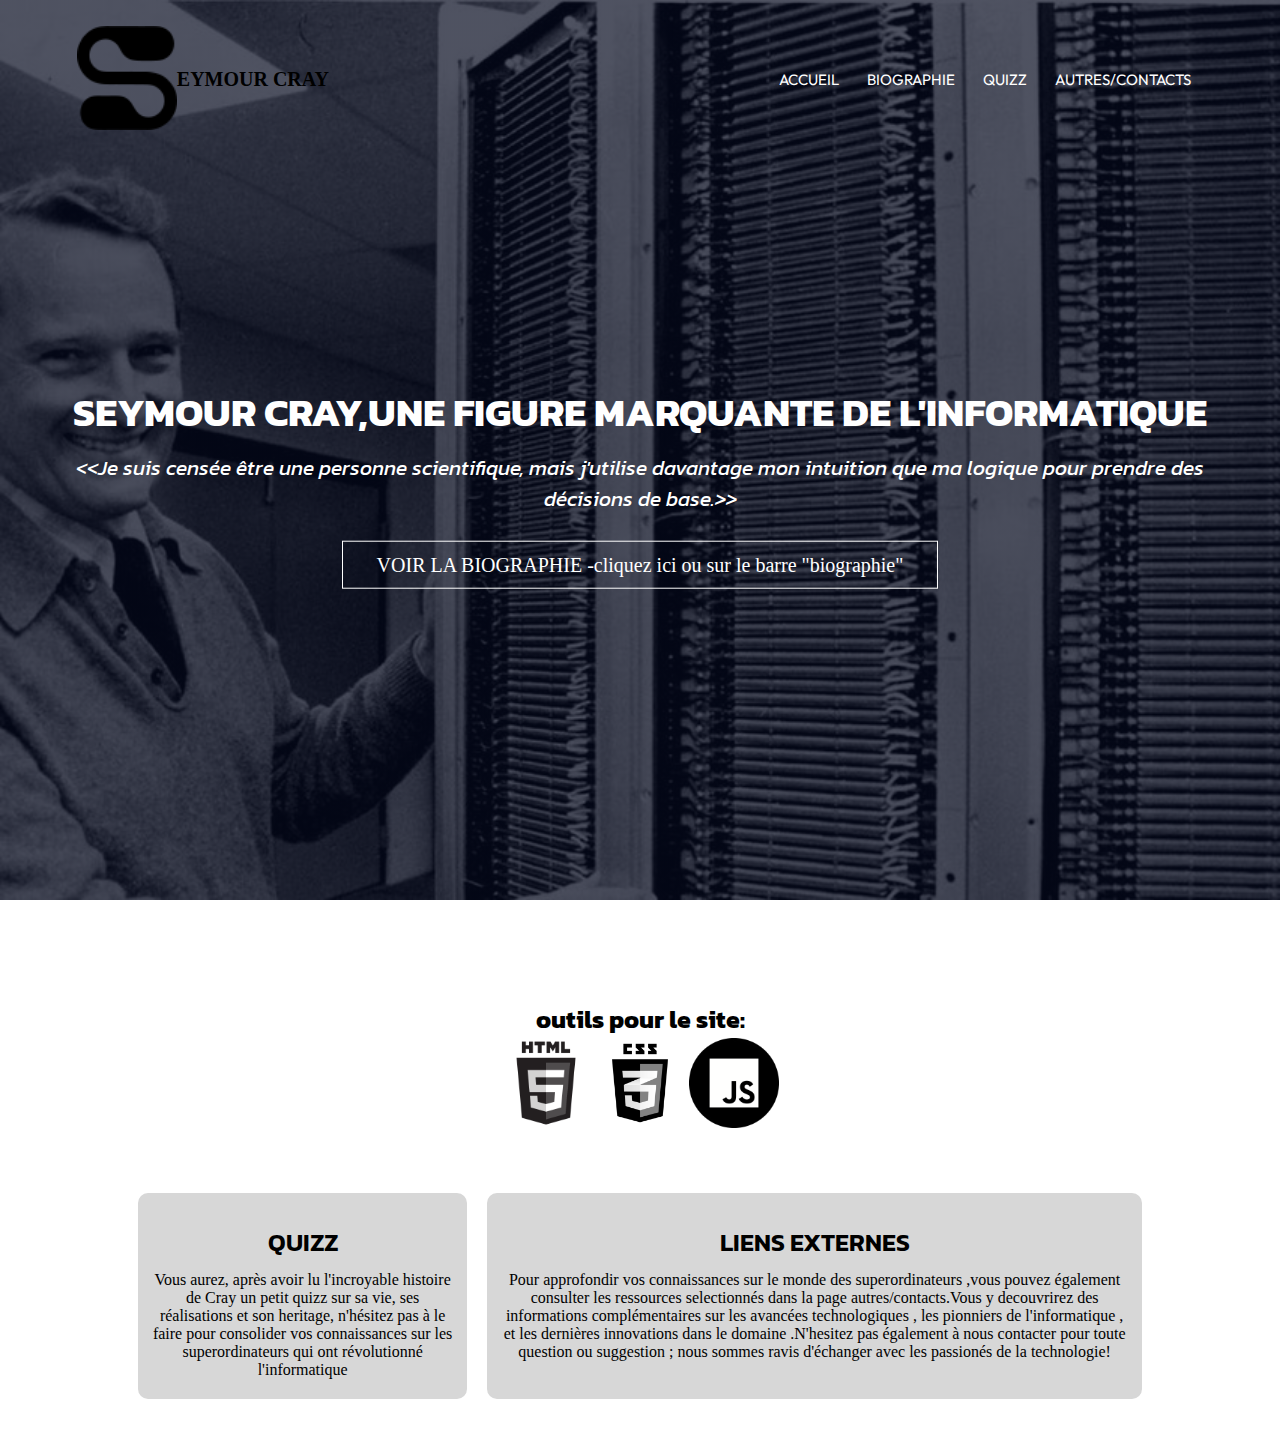
<file: HTML/index.html>
<!DOCTYPE html>
<html lang="fr">
<head>
    <meta charset="UTF-8">
    <meta name="projetHTML" content="ce projet parle de l'histoire de seymour cray , une figure marquante de l'informatique notamment dans la creation de superordinateurs...,initial-scale = 1.0">
    <title>ProjetHTML</title>
    <link rel="stylesheet" href = "projet.css">
    <link rel="preconnect" href="https://fonts.googleapis.com">
<link rel="preconnect" href="https://fonts.gstatic.com" crossorigin>
<link href="https://fonts.googleapis.com/css2?family=Edu+AU+VIC+WA+NT+Pre:wght@400..700&family=Libre+Franklin:ital,wght@0,100..900;1,100..900&family=Outfit:wght@100..900&display=swap" rel="stylesheet">

<link href="https://fonts.googleapis.com/css2?family=Edu+AU+VIC+WA+NT+Pre:wght@400..700&family=Kanit:ital,wght@0,100;0,200;0,300;0,400;0,500;0,600;0,700;0,800;0,900;1,100;1,200;1,300;1,400;1,500;1,600;1,700;1,800;1,900&family=Libre+Franklin:ital,wght@0,100..900;1,100..900&family=Outfit:wght@100..900&display=swap" rel="stylesheet">
    <section class ="accueil">
        <nav>
            <a href ="accueil.html"><img src = "imagesCW/seymourCraylogo3.png" alt ="Logo"></a>
            <span><strong>EYMOUR CRAY</strong></span>
            

            <div class ="liens-nav">
                <ul id = 1>
                    <li><a href="">ACCUEIL</a></li>
                    <li><a href="biographie.html">BIOGRAPHIE</a></li>
                    <li><a href="quizz.html">QUIZZ</a></li>
                    <li><a href="autres.html">AUTRES/CONTACTS</a></li>
                </ul>
        </div>
        </nav>
        <div class ="texte-accueil">
            <h1>SEYMOUR CRAY,UNE FIGURE MARQUANTE DE L'INFORMATIQUE</h1>
    
            <p>&lt;&lt;Je suis censée être une personne scientifique, mais j'utilise davantage mon intuition que ma logique pour prendre des décisions de base.&gt&gt;</p>
            <a href= "biographie.html" class ="bouton-biographie">VOIR LA BIOGRAPHIE -cliquez ici ou sur le barre "biographie"</a>
        </div>

  <!---pour faire la couleur gris , on a #D7D7D7/ gris fonce 454545 -->
    </section>

    <section class = "bas-de-page">
        <h5>outils pour le site: </h5>
        <img  class ="tailleimg" src = "imagesCW/htmlLogo2png.png" alt = "Logo HTML">
        <img  class ="tailleimg" src = "imagesCW/csslogo.png" alt = "Logo CSS">
        <img class = "tailleimg" src = "imagesCW/e6bb40d6dbafb38155c4c4077c3901e9.png" alt = "Logo JAVASCRIPT">
        
            <div class = "lignes">
                <div class ="colonnes">
                    <h3>QUIZZ</h3>
                    <p>Vous aurez, après avoir lu l'incroyable histoire de Cray un 
                    petit quizz sur sa vie, ses réalisations et son heritage, n'hésitez
                pas à le faire pour consolider vos connaissances sur les superordinateurs
            qui ont révolutionné l'informatique </p>
                </div>
                <div class ="colonnes">
                <h3>LIENS EXTERNES</h3>
                    <p>Pour approfondir vos connaissances sur le monde des superordinateurs ,vous pouvez également consulter les ressources selectionnés dans la page autres/contacts.Vous y decouvrirez des informations complémentaires sur les avancées technologiques , les pionniers de l'informatique , et les dernières innovations dans le domaine .N'hesitez pas également à nous contacter pour toute question ou suggestion ; nous sommes ravis d'échanger avec les passionés de la technologie! </p>
                </div>
                
            </div>
    </section>
</body>
</html>
</file>
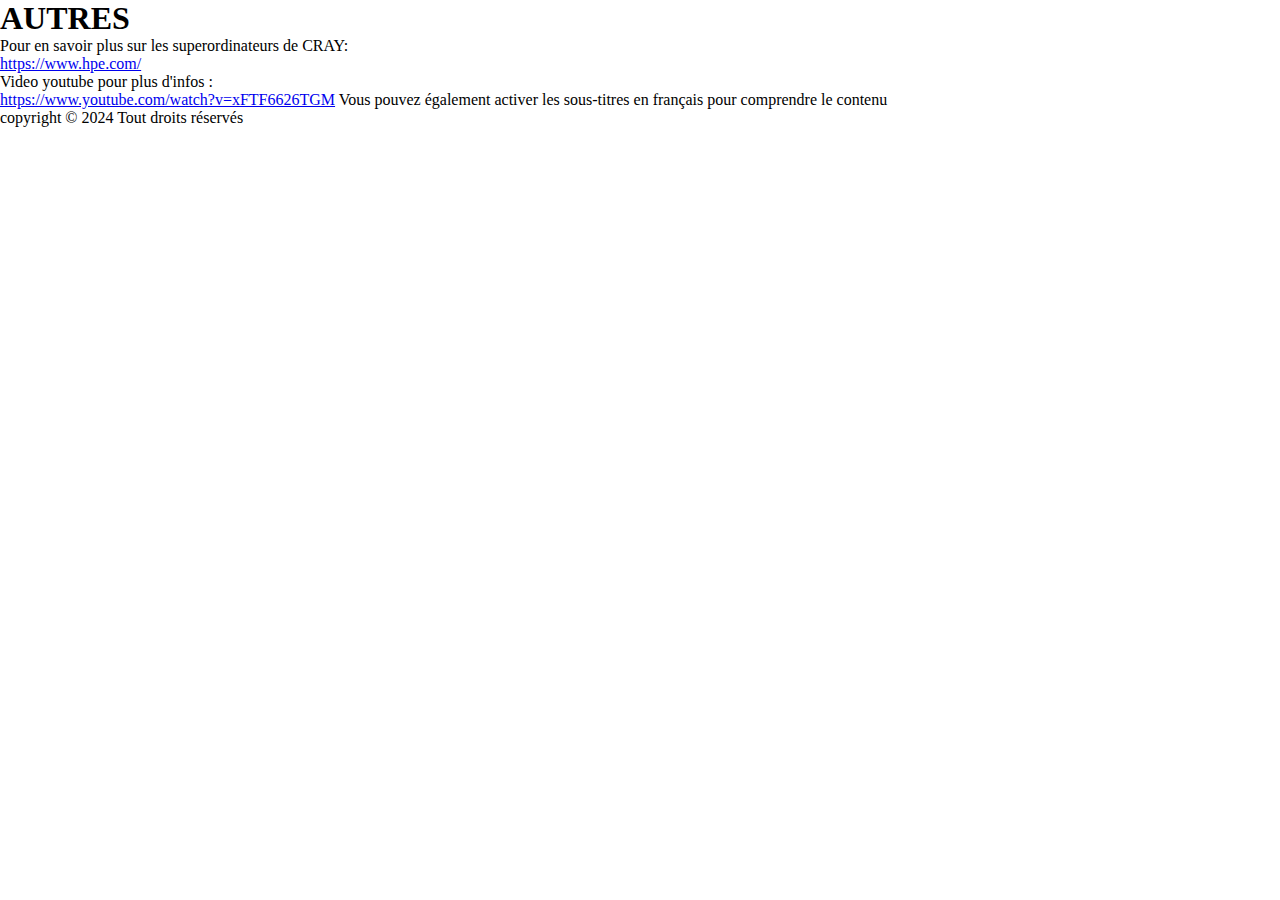
<file: HTML/autres.html>
<!DOCTYPE html>
<html lang="fr">
<head>
    <meta charset="UTF-8">
    <meta name="projetHTML" content="ce projet parle de l'histoire de seymour cray , une figure marquante de l'informatique notamment dans la creation de superordinateurs...,initial-scale = 1.0">
    <title>ProjetHTML</title>
    <link rel="stylesheet" href = "projet.css">
    <link rel="preconnect" href="https://fonts.googleapis.com">
<link rel="preconnect" href="https://fonts.gstatic.com" crossorigin>
<link href="https://fonts.googleapis.com/css2?family=Edu+AU+VIC+WA+NT+Pre:wght@400..700&family=Libre+Franklin:ital,wght@0,100..900;1,100..900&family=Outfit:wght@100..900&display=swap" rel="stylesheet">

<link href="https://fonts.googleapis.com/css2?family=Edu+AU+VIC+WA+NT+Pre:wght@400..700&family=Kanit:ital,wght@0,100;0,200;0,300;0,400;0,500;0,600;0,700;0,800;0,900;1,100;1,200;1,300;1,400;1,500;1,600;1,700;1,800;1,900&family=Libre+Franklin:ital,wght@0,100..900;1,100..900&family=Outfit:wght@100..900&display=swap" rel="stylesheet">

</head>

<body>

<h1>AUTRES</h1>
                <p>
                    <ul>
                        <li>Pour en savoir plus sur les superordinateurs de CRAY:</li>
                        
                <a href = "https://www.hpe.com/fr/fr/compute/hpc/cray.html#:~:text=PETITE%20ANECDOTE%20%3A%20Le%20Cray%2D1,de%20100%20km%20de%20c%C3%A2bles."target = _blank>https://www.hpe.com/</a>
                        
                        <li>Video youtube pour plus d'infos :</li>

                <a href = "https://www.youtube.com/watch?v=xFTF6626TGM" target = _blank>https://www.youtube.com/watch?v=xFTF6626TGM</a> 
                Vous pouvez également activer les sous-titres en français pour comprendre le contenu     
            

                    </ul>
            
                
        </p>
    </section>
            

        </main>

        <footer>
            
            <p>copyright &#169; 2024 Tout droits réservés </p>
        </footer>

    </p>

</body>
</file>
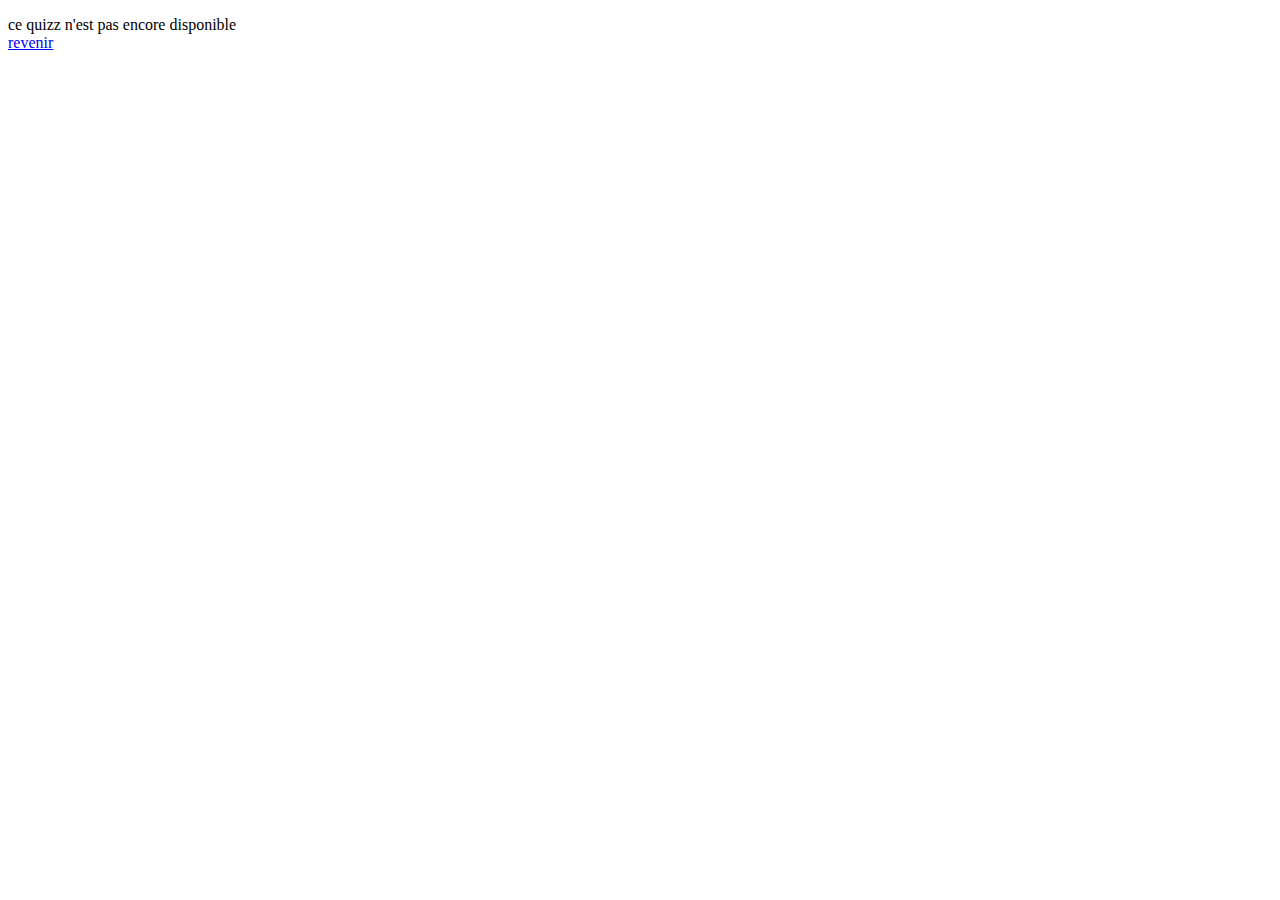
<file: HTML/quizz.html>
<!DOCTYPE html>
<html lang="en">
<head>
    <meta charset="UTF-8">
    <meta name="quizz HTML" content="width=device-width, initial-scale=1.0">
    <title>QUIZZ SUR SEYMOUR CRAY</title>
</head>
<body>
    <p>ce quizz n'est pas encore disponible <br/>
       <a href ="biographie.html">revenir</a>


    </p>

    
</body>
</html>
</file>
<file: HTML/projet.css>
@import url('https://fonts.googleapis.com/css2?family=Edu+AU+VIC+WA+NT+Pre:wght@400..700&family=Host+Grotesk:ital,wght@0,300..800;1,300..800&family=Kanit:ital,wght@0,100;0,200;0,300;0,400;0,600;0,700;0,800;0,900;1,100;1,200;1,300;1,400;1,500;1,700;1,800;1,900&family=Libre+Franklin:ital,wght@0,100..900;1,100..900&family=Outfit:wght@100..900&display=swap');

@import url('https://fonts.googleapis.com/css2?family=Edu+AU+VIC+WA+NT+Pre:wght@400..700&family=Host+Grotesk:ital,wght@0,300..800;1,300..800&family=Kanit:ital,wght@0,100;0,200;0,300;0,400;0,600;0,700;0,800;0,900;1,100;1,200;1,300;1,400;1,500;1,700;1,800;1,900&family=Libre+Franklin:ital,wght@0,100..900;1,100..900&family=Outfit:wght@100..900&family=Roboto:ital,wght@0,100;0,300;0,400;0,500;0,700;0,900;1,100;1,300;1,400;1,500;1,700;1,900&display=swap');


@import url('https://fonts.googleapis.com/css2?family=Edu+AU+VIC+WA+NT+Pre:wght@400..700&family=Host+Grotesk:ital,wght@0,300..800;1,300..800&family=Kanit:ital,wght@0,100;0,200;0,300;0,400;0,600;0,700;0,800;0,900;1,100;1,200;1,300;1,400;1,500;1,700;1,800;1,900&family=Libre+Franklin:ital,wght@0,100..900;1,100..900&family=Outfit:wght@100..900&family=Roboto:ital,wght@0,100;0,300;0,400;0,500;0,700;0,900;1,100;1,300;1,400;1,500;1,700;1,900&family=Sour+Gummy:ital,wght@0,100..900;1,100..900&display=swap');


*{
    margin : 0;
    padding : 0;
    
      
}

  
  /*creation du background "flou"*/
.accueil{
    min-height: 100vh;
    width : 100%;
    background-image : linear-gradient(rgba(4,9,30,0.7),rgba(4,9,30,0.7)),url(imagesCW/seymourCrayProjet.jpg);
    background-position :center;
    background-size: cover;
    position : relative;


}
/*ajustement de la taille de l'élement ajouté au logo*/
span{
    font-size : 20px;
}
nav{
    display : flex;
    padding : 2% 6%;
    justify-content : space-between;
    align-items: center;

}
nav img{
    width: 100px

}

.liens-nav{
    flex : 1;
    text-align: right;

}
/*mettre les liens de navigation en ligne*/
.liens-nav ul li {
    list-style : none;
    display : inline-block;
    padding: 8px 12px;
    position: relative

}
/*ajout d'un font spécifique pour les liens de nav*/
.liens-nav ul li{
  font-family: "Outfit", sans-serif;
  font-optical-sizing: auto;
  font-weight: 20px;
  font-style: normal;
}

.liens-nav ul li a{
    color: #fff;
    text-decoration : none;
    font-size : 15px;


}
/*creation de la barre sur les liens de nav avec effet */
.liens-nav ul li ::after{
    content: '';
    width: 0%;
    height : 2px;
    background : #D7D7D7;
    display : block;
    margin: auto ;
    transition : 0.5s;


}
/*si l'utilisateur met la fleche sur les liens , les barres sont affichées*/

.liens-nav ul li :hover::after{
    width:100%;
}
/*centrer le texte d'accueil*/
.texte-accueil{
    width: 90%;
    color: #fff;
    position: absolute;
    top : 50%;
    left : 50%; 
    transform : translate(-50%,-50%);
    text-align : center;
}

.texte-accueil h1{
    margin-top: 5%;
    font-size : 40px;
    font-family: "Kanit", sans-serif;
    font-weight: 700;
    font-style: normal;
  
        
  
}



.texte-accueil p{
    margin : 10px 0 40px;
    font-size : 21px;
    color : #fff;
    font-family: "Kanit", sans-serif;
    font-weight: 400;
    font-style: italic;
  
  

}
/*ajouter le rectangle pour voir la biographie*/
.bouton-biographie{
  
    display : inline block;
    text-decoration : none;
    color : #fff;
    border : 1px solid #fff;
    padding: 12px 34px;
    font-size :20px;
    background: transparent;
    position: relative;
    cursor : pointer;
       
}
.bouton-biographie:hover{
    border : 1px solid #000;
    background: #000;
    transition: 1s;
}


/*bas de page*/

.bas-de-page{
    width : 80%;
    margin : auto;
    margin-bottom : 30px;
    text-align: center;
    padding-top: 100px;

  
}

.bas-de-page h3{
    font-family: "Kanit", sans-serif;
    font-weight: 700;
    font-style: normal;
    font-size :25px
  

}

.bas-de-page h5{
    font-family: "Kanit", sans-serif;
    font-weight: 700;
    font-style: normal;
    font-size :25px

}

.colonnes{
    flex-basis: 10;
    background: #D7D7D7;
    border-radius: 10px;
    margin : 10px;
    padding : 20px 12px;
    box-sizing: border-box;
}






.lignes{
    margin-top: 5%;
    margin-bottom: 2%;
    display :flex;
    justify-content: space-between;

}


.tailleimg{
    width : 90px;
    height: 90px;
}

.colonnes h3{
    text-align : center;
    font-weight : 600;
    margin: 10px 0;


}
</file>
